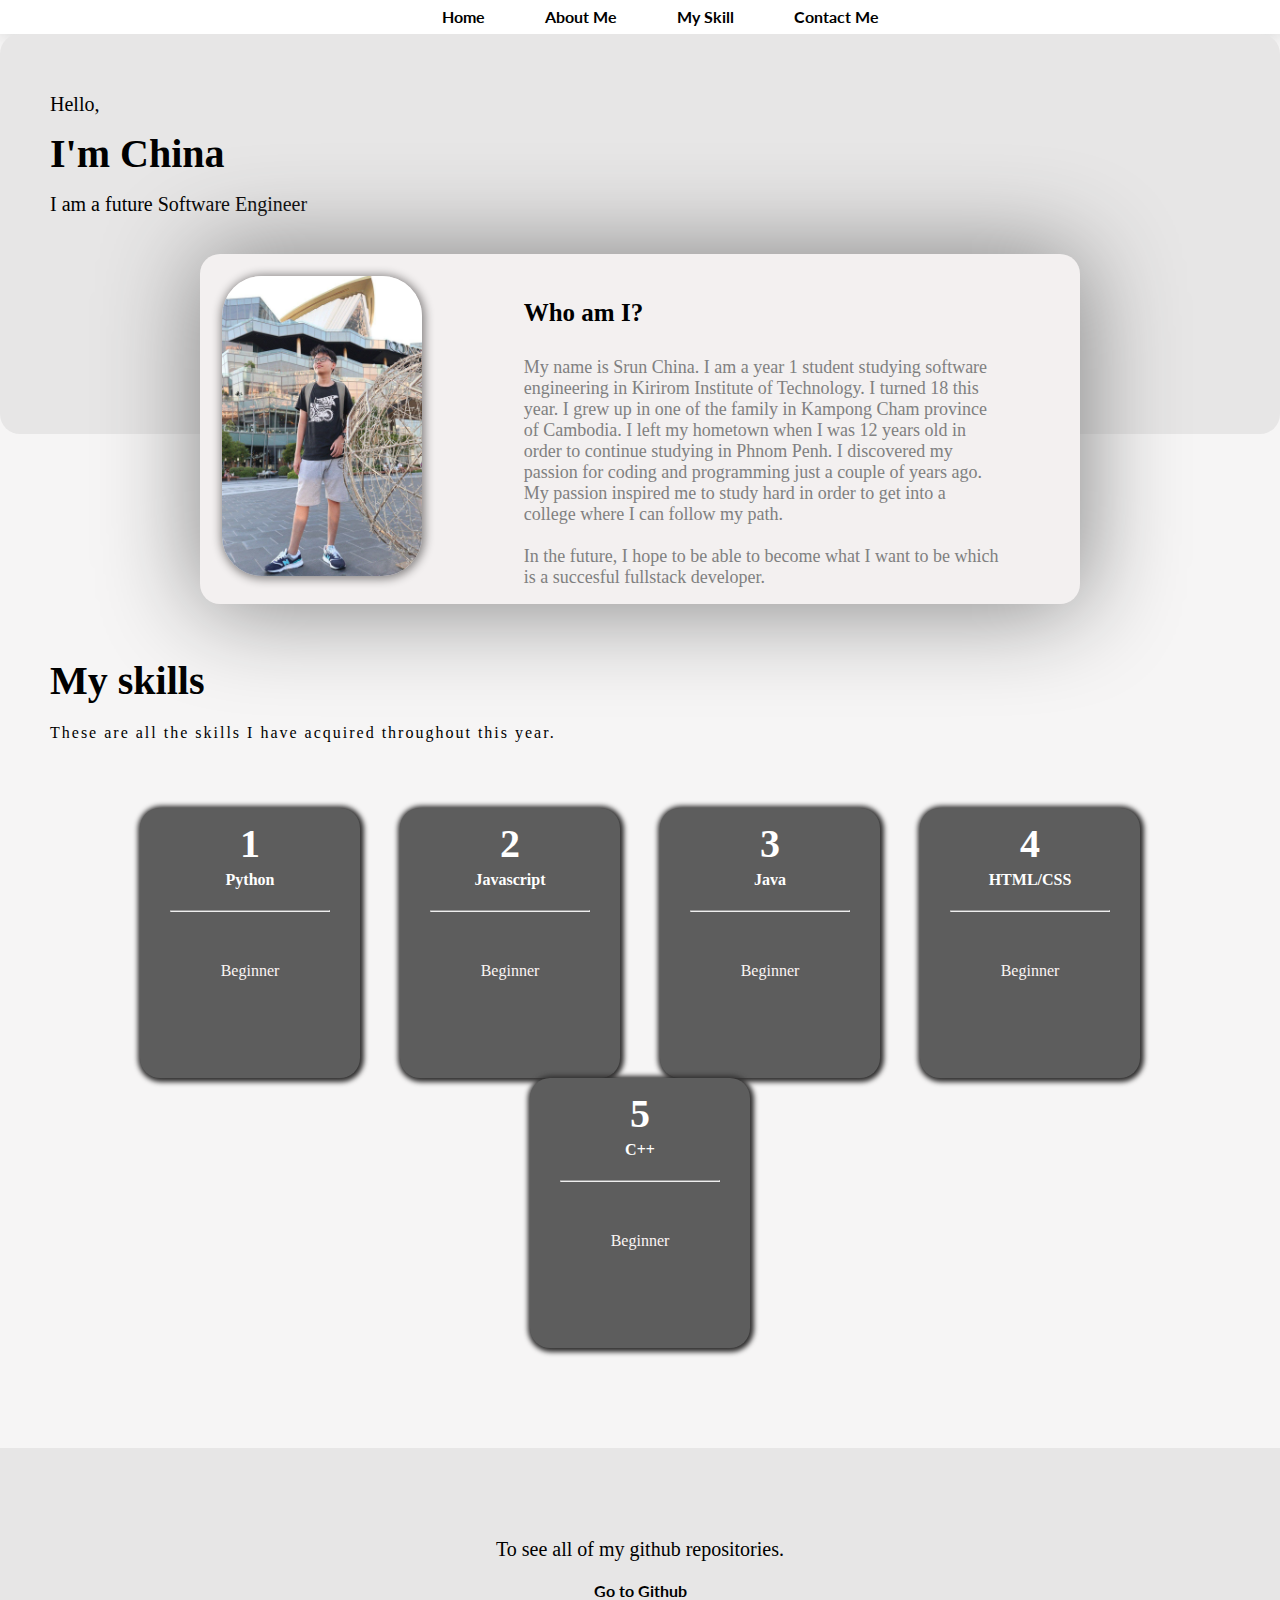
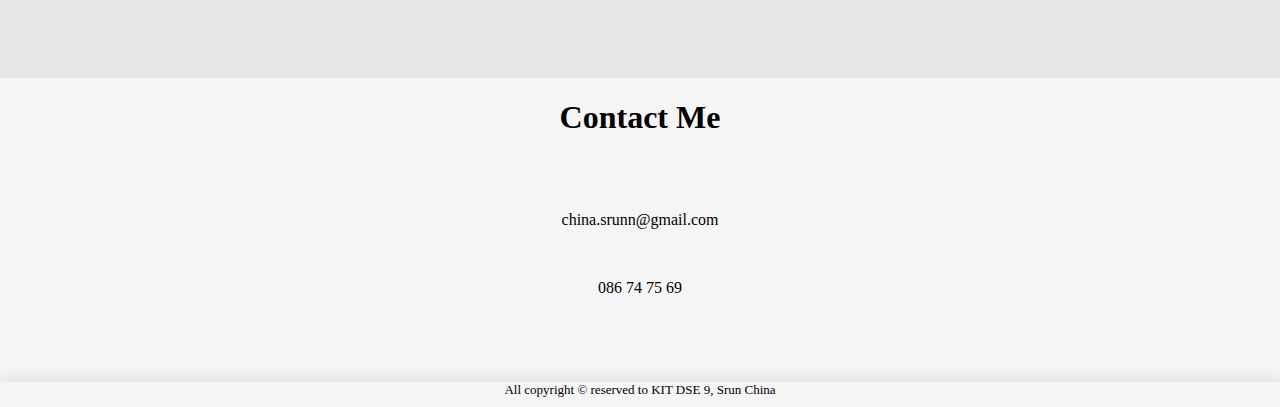
<file: index.html>
<!DOCTYPE html>
<html lang="en">
<head>
  <meta charset="UTF-8">
  <meta http-equiv="X-UA-Compatible" content="IE=edge">
  <meta name="viewport" content="width=device-width, initial-scale=1.0">
  <link rel="stylesheet" href="/style.css">
  <link rel="preconnect" href="https://fonts.googleapis.com">
  <!-- <link rel="preconnect" href="https://fonts.gstatic.com" crossorigin>
  <link href="https://fonts.googleapis.com/css2?family=Dongle:wght@300&display=swap" rel="stylesheet"> -->
  <link rel="preconnect" href="https://fonts.googleapis.com">
  <link rel="preconnect" href="https://fonts.gstatic.com" crossorigin>
  <link rel="stylesheet" href="https://pro.fontawesome.com/releases/v5.10.0/css/all.css" integrity="sha384-AYmEC3Yw5cVb3ZcuHtOA93w35dYTsvhLPVnYs9eStHfGJvOvKxVfELGroGkvsg+p" crossorigin="anonymous"/>
  <link href="https://fonts.googleapis.com/css2?family=Lato:wght@100&display=swap" rel="stylesheet">
  <title>China</title>
</head>
<body>
  <header>
    <section>
      <nav>
        <ul>
          <li><a href="index.html">Home</a></li>
          <li><a href="#about">About Me</a></li>
          <li><a href="#my-skill">My Skill</a></li>
          <li><a href="#contact">Contact Me</a></li>
        </ul>
      </nav>
      <div class="name">
        <p>Hello,</p>
        <p>I'm China</p>
        <p>I am a future Software Engineer</p>
      </div>
      <div class="about-me" id="about">
        <img src="/image/profile.jpg" alt="my pic">
        <div class="about-text">
          <p>Who am I?</p>
          <p>My name is Srun China. I am a year 1 student studying software engineering in Kirirom Institute of Technology. I turned 18 this year. I grew up in one of the family in Kampong Cham province of Cambodia. I left my hometown when I was 12 years old in order to continue studying in Phnom Penh. I discovered my passion for coding and programming just a couple of years ago. My passion inspired me to study hard in order to get into a college where I can follow my path. <br><br>In the future, I hope to be able to become what I want to be which is a succesful fullstack developer.</p>
        </div>
     </div>
    </section>
  </header>
  <main>
    <section>
      <div class="my-skill" id="my-skill">
        <h1>My skills</h1>
        <p>These are all the skills I have acquired throughout this year.</p>
        <div class="card-container">
          <div class="card">
            <h1>1</h1>
            <h4>Python</h4>
            <hr>
            <p>Beginner</p>
          </div>
          <div class="card">
            <h1>2</h1>
            <h4>Javascript</h4>
            <hr>
            <p>Beginner</p>
          </div>
          <div class="card">
            <h1>3</h1>
            <h4>Java</h4>
            <hr>
            <p>Beginner</p>
          </div>
          <div class="card">
            <h1>4</h1>
            <h4>HTML/CSS</h4>
            <hr>
            <p>Beginner</p>
          </div>
          <div class="card">
            <h1>5</h1>
            <h4>C++</h4>
            <hr>
            <p>Beginner</p>
          </div>
        </div>
      </div>
      <div class="next-page">
        <div class="next">
          <p>To see all of my github repositories.</p>
          <a href="https://github.com/china-srun" target="_blank"><p>Go to Github</p></a>
        </div>
      </div>
    </section>
  </main>
  <footer>
    <div class="footer" id="contact">
      <h1>Contact Me</h1>
      <div class="contact">
        <a href="https://www.facebook.com/chinaaaa.sr" target="_blank"><i class="fab fa-facebook fa-2x icon"></i></a>
        <a href="https://www.instagram.com/coochiiie2077/" target="_blank"><i class="fab fa-instagram fa-2x icon"></i></a>
        <a href="https://twitter.com/69bruh_" target="_blank"><i class="fab fa-twitter fa-2x icon"></i></a><br>
        <i class="fas fa-envelope fa-2x"></i>
        <p>china.srunn@gmail.com</p>
        <i class="fas fa-phone-alt fa-2x"></i>
        <p>086 74 75 69</p>
      </div><br>
    </div>
    <div class="copyright">
      <p>All copyright &copy reserved to KIT DSE 9, Srun China</p>
    </div>
  </footer>
</body>
</html>
</file>
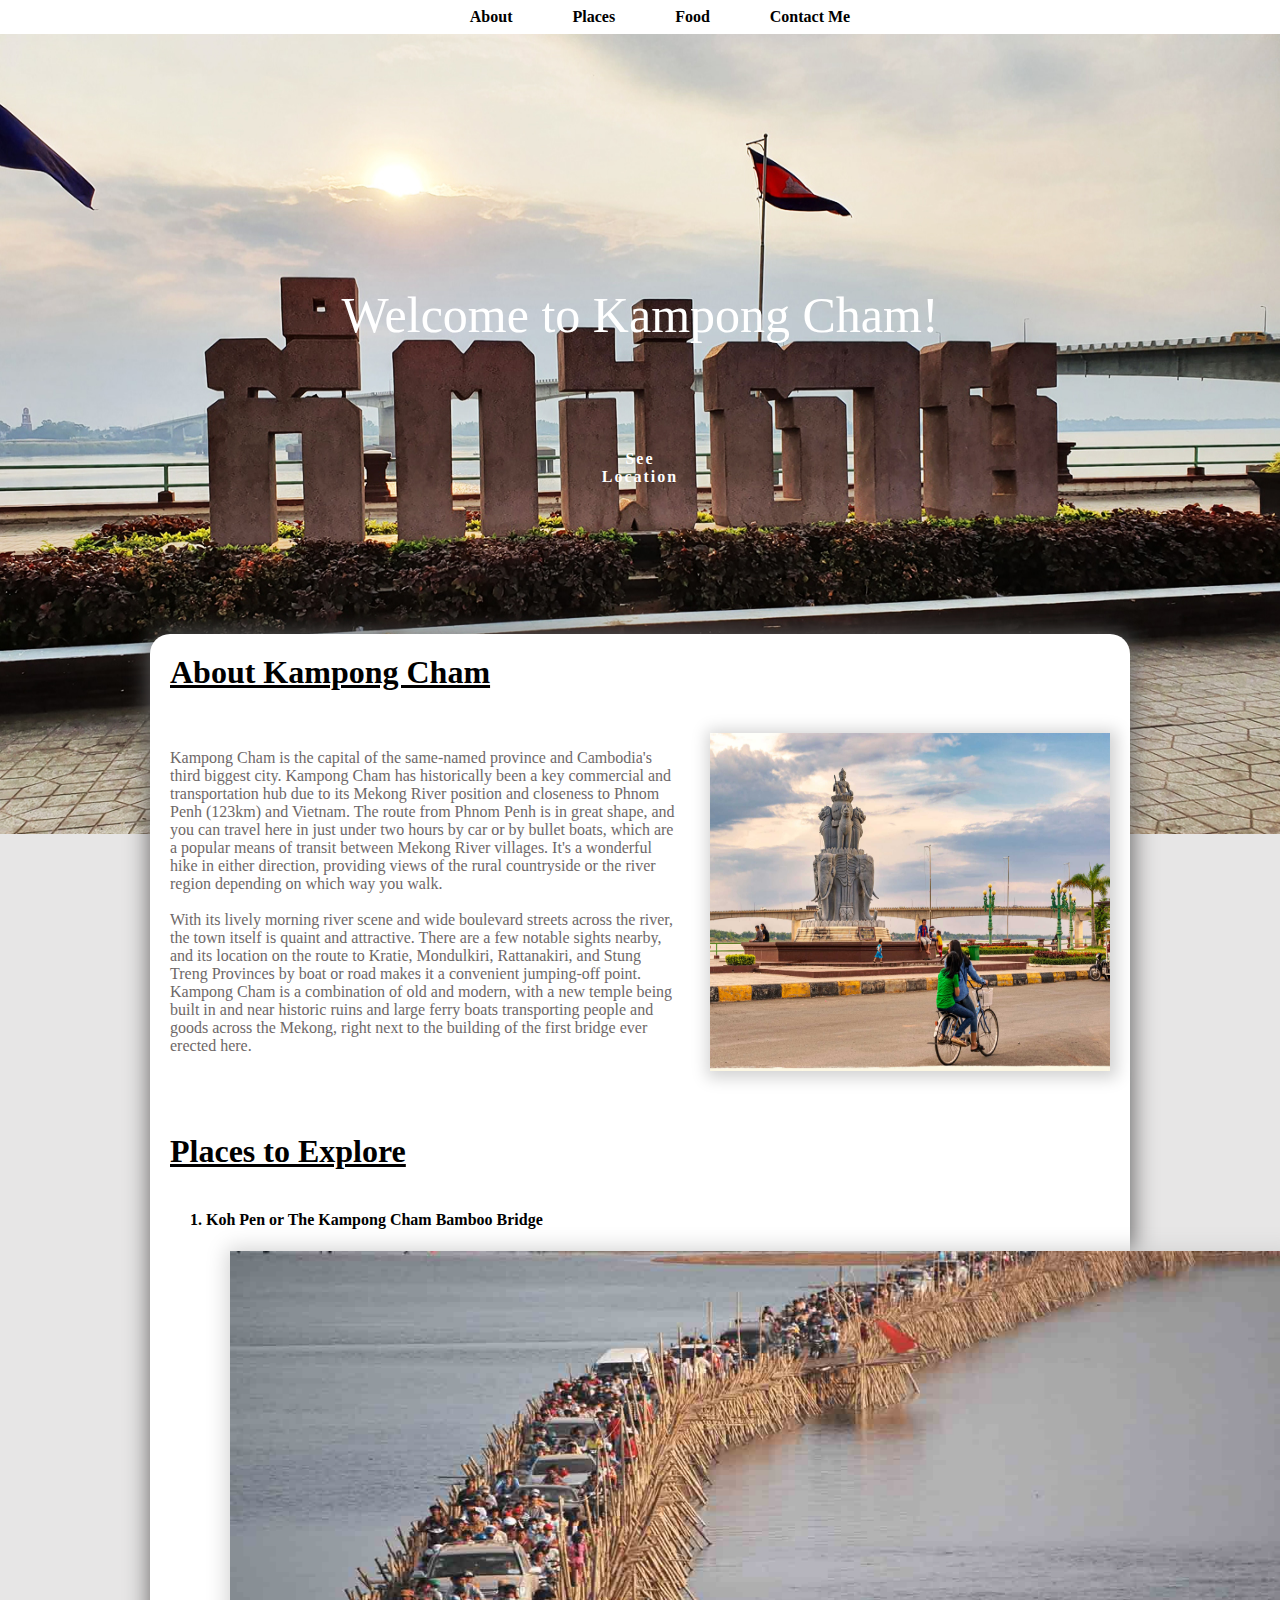
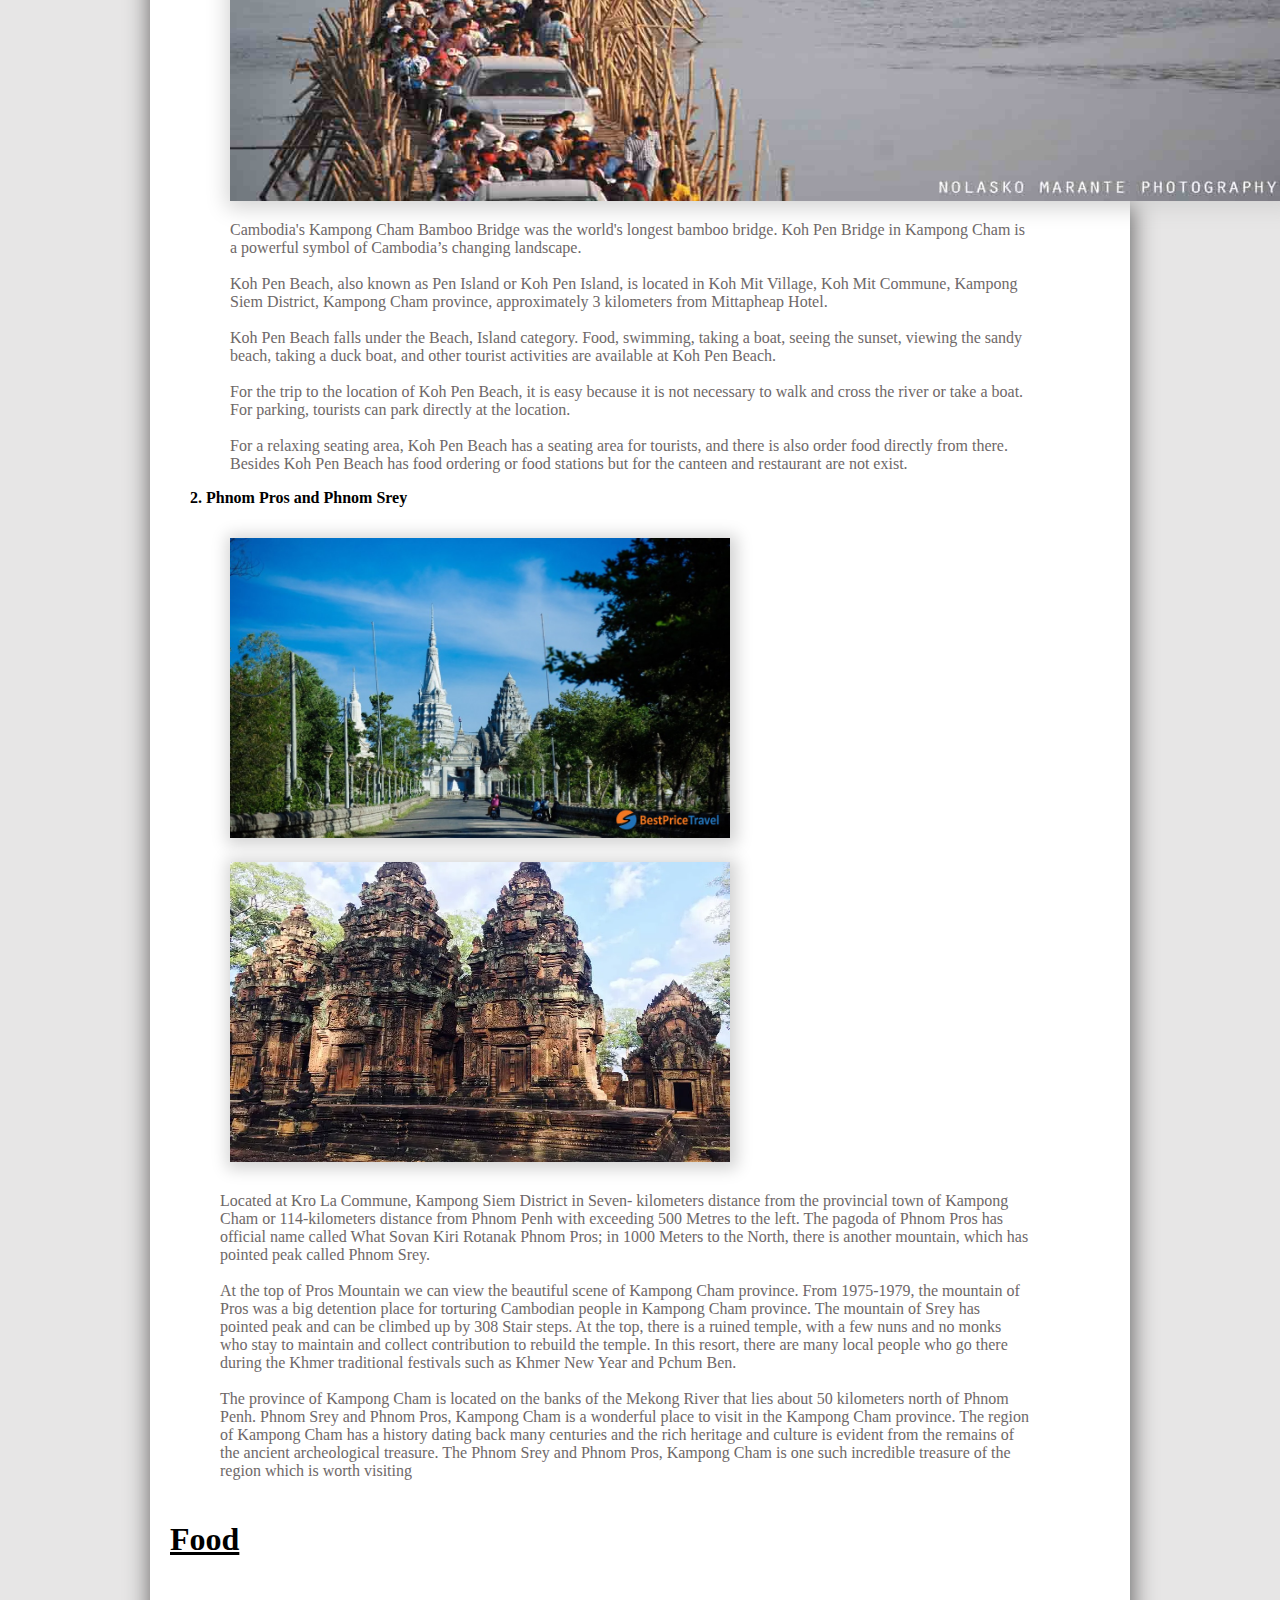
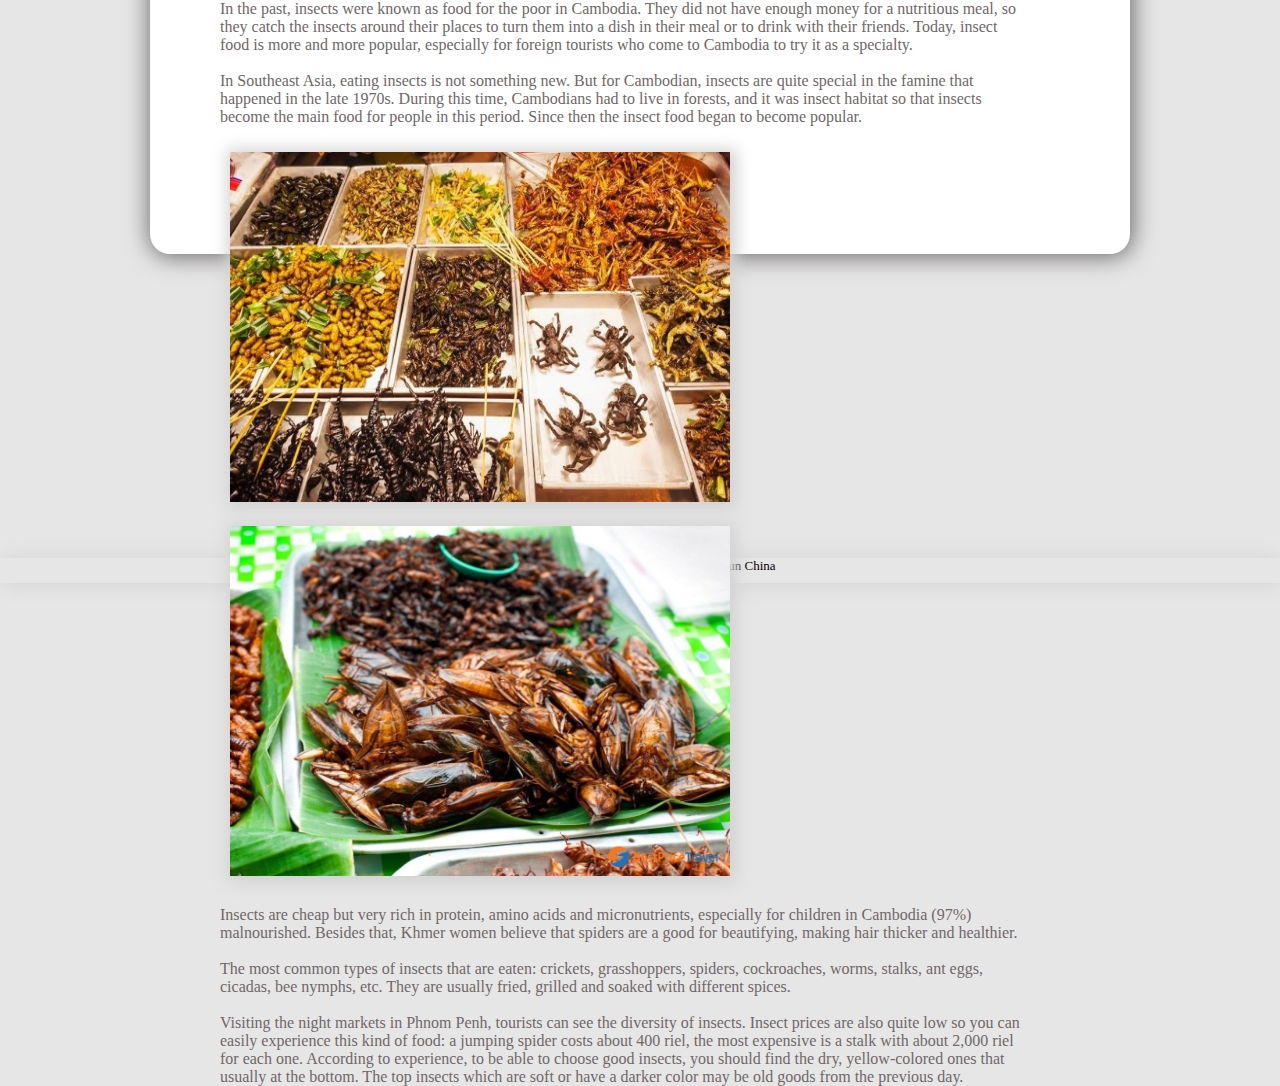
<file: hometown.html>
<!DOCTYPE html>
<html lang="en">
<head>
    <meta charset="UTF-8">
    <meta http-equiv="X-UA-Compatible" content="IE=edge">
    <meta name="viewport" content="width=device-width, initial-scale=1.0">
    <link rel="stylesheet" href="https://pro.fontawesome.com/releases/v5.10.0/css/all.css" integrity="sha384-AYmEC3Yw5cVb3ZcuHtOA93w35dYTsvhLPVnYs9eStHfGJvOvKxVfELGroGkvsg+p" crossorigin="anonymous"/>
    
    <title>Kampong Cham</title>
    <link rel="stylesheet" href="home-style.css">
</head>
<body>
    <header>
        <nav>
            <ul>
              <li><a href="#about">About</a></li>
              <li><a href="#place">Places</a></li>
              <li><a href="#food">Food</a></li>
              <li><a href="#footer">Contact Me</a></li>
            </ul>
          </nav>
        <div class="header-container">
            <img src="/hometown-pic/cover.jpg" alt="">
            <div class="header-text">
                <p>Welcome to Kampong Cham!</p>
            </div>
            <div class="location">
                <a href="https://www.google.com/maps/place/Krong+Kampong+Cham/@11.9896496,105.4194826,13z/data=!4m5!3m4!1s0x310c6a648a9f6931:0x3f4e5cee1b275bb4!8m2!3d11.9924294!4d105.4645408" target="_blank"><p>See Location</p></a>
            </div>
        </div>
    </header>
    <main>
        <section>
            <div class="body-container">
                <h1 id="about">About Kampong Cham</h1>
                <div class="about-place">
                    <p>Kampong Cham is the capital of the same-named province and Cambodia's third biggest city. Kampong Cham has historically been a key commercial and transportation hub due to its Mekong River position and closeness to Phnom Penh (123km) and Vietnam. The route from Phnom Penh is in great shape, and you can travel here in just under two hours by car or by bullet boats, which are a popular means of transit between Mekong River villages. It's a wonderful hike in either direction, providing views of the rural countryside or the river region depending on which way you walk. <br><br>With its lively morning river scene and wide boulevard streets across the river, the town itself is quaint and attractive. There are a few notable sights nearby, and its location on the route to Kratie, Mondulkiri, Rattanakiri, and Stung Treng Provinces by boat or road makes it a convenient jumping-off point. Kampong Cham is a combination of old and modern, with a new temple being built in and near historic ruins and large ferry boats transporting people and goods across the Mekong, right next to the building of the first bridge ever erected here.</p>
                    <img src="/hometown-pic/about-pic.jpg" alt="">
                </div>
                <h1  id="place">Places to Explore</h1>
                <div class="places">
                    <h4>1. Koh Pen or The Kampong Cham Bamboo Bridge </h4>
                    <div class="kohpen">
                        <img src="/hometown-pic/koh-pen.jpg" alt="">
                        <p>Cambodia's Kampong Cham Bamboo Bridge was the world's longest bamboo bridge.
                            Koh Pen Bridge in Kampong Cham is a powerful symbol of Cambodia’s changing landscape.<br><br>
                            Koh Pen Beach, also known as Pen Island or Koh Pen Island, is located in Koh Mit Village, Koh Mit Commune, Kampong Siem District, Kampong Cham province, approximately 3 kilometers from Mittapheap Hotel.<br><br>
                            Koh Pen Beach falls under the Beach, Island category. Food, swimming, taking a boat, seeing the sunset, viewing the sandy beach, taking a duck boat, and other tourist activities are available at Koh Pen Beach.<br><br>
                            For the trip to the location of Koh Pen Beach, it is easy because it is not necessary to walk and cross the river or take a boat. For parking, tourists can park directly at the location.<br><br>
                            For a relaxing seating area, Koh Pen Beach has a seating area for tourists, and there is also order food directly from there. Besides Koh Pen Beach has food ordering or food stations but for the canteen and restaurant are not exist.
                        </p>
                    </div>
                    <h4>2. Phnom Pros and Phnom Srey</h4>
                    <div class="pps">
                        <img src="/hometown-pic/pps.jpg" alt="">
                        <img src="/hometown-pic/pps1.webp" alt="">
                        <p>Located at Kro La Commune, Kampong Siem District in Seven- kilometers distance from the provincial town of Kampong Cham or 114-kilometers distance from Phnom Penh with exceeding 500 Metres to the left.
                             The pagoda of Phnom Pros has official name called What Sovan Kiri Rotanak Phnom Pros; in 1000 Meters to the North, there is another mountain, which has pointed peak called Phnom Srey.<br><br>
                             At the top of Pros Mountain we can view the beautiful scene of Kampong Cham province. From 1975-1979, the mountain of Pros was a big detention place for torturing Cambodian people in Kampong Cham province. The mountain of Srey has pointed peak and can be climbed up by 308 Stair steps. At the top, there is a ruined temple, with a few nuns and no monks who stay to maintain and collect contribution to rebuild the temple. In this resort, there are many local people who go there during the Khmer traditional festivals such as Khmer New Year and Pchum Ben.<br><br>
                             The province of Kampong Cham is located on the banks of the Mekong River that lies about 50 kilometers north of Phnom Penh. Phnom Srey and Phnom Pros, Kampong Cham is a wonderful place to visit in the Kampong Cham province. The region of Kampong Cham has a history dating back many centuries and the rich heritage and culture is evident from the remains of the ancient archeological treasure. The Phnom Srey and Phnom Pros, Kampong Cham is one such incredible treasure of the region which is worth visiting
                            </p>
                    </div>
                </div>
                <h1 id="food">Food</h1>
                <div class="food">
                    <p>
                        In the past, insects were known as food for the poor in Cambodia. They did not have enough money for a nutritious meal, so they catch the insects around their places to turn them into a dish in their meal or to drink with their friends. Today, insect food is more and more popular, especially for foreign tourists who come to Cambodia to try it as a specialty.<br><br>
                        In Southeast Asia, eating insects is not something new. But for Cambodian, insects are quite special in the famine that happened in the late 1970s. During this time, Cambodians had to live in forests, and it was insect habitat so that insects become the main food for people in this period. Since then the insect food began to become popular.
                    </p>
                    <img src="/hometown-pic/insect1.jpg" alt="">
                    <img src="/hometown-pic/insect2.jpg" alt="">
                    <p>
                        Insects are cheap but very rich in protein, amino acids and micronutrients, especially for children in Cambodia (97%) malnourished. Besides that, Khmer women believe that spiders are a good for beautifying, making hair thicker and healthier.<br><br>
                        The most common types of insects that are eaten: crickets, grasshoppers, spiders, cockroaches, worms, stalks, ant eggs, cicadas, bee nymphs, etc. They are usually fried, grilled and soaked with different spices.<br><br>
                        Visiting the night markets in Phnom Penh, tourists can see the diversity of insects. Insect prices are also quite low so you can easily experience this kind of food: a jumping spider costs about 400 riel, the most expensive is a stalk with about 2,000 riel for each one. According to experience, to be able to choose good insects, you should find the dry, yellow-colored ones that usually at the bottom. The top insects which are soft or have a darker color may be old goods from the previous day.
                    </p>
                </div>
            </div>
        </section>
    </main>
    <footer>
        <div class="footer" id="footer">
            <h1>Contact Me</h1>
            <div class="contact">
              <a href="https://www.facebook.com/chinaaaa.sr" target="_blank"><i class="fab fa-facebook fa-2x icon"></i></a>
              <a href="https://www.instagram.com/coochiiie2077/" target="_blank"><i class="fab fa-instagram fa-2x icon"></i></a>
              <a href="https://twitter.com/69bruh_" target="_blank"><i class="fab fa-twitter fa-2x icon"></i></a><br>
              <i class="fas fa-envelope fa-2x"></i>
              <p>china.srunn@gmail.com</p>
              <i class="fas fa-phone-alt fa-2x"></i>
              <p>086 74 75 69</p>
            </div><br>
          </div>
          <div class="copyright">
            <p>All copyright &copy reserved to KIT DSE 9, Srun China</p>
          </div>
    </footer>
</body>
</html>
</file>
<file: style.css>
body {
    background-color: #f6f5f5;
    margin: 0px;
    padding: 0px;
    font-family: Garamond, serif;
}


nav {
    display: flex;
    justify-content: space-evenly;
    align-items: center;
    height: 30px;
    background-color: #FFFFFF;
    box-shadow: lightgray 1px 1px 20px;
    padding: 2px;

}

ul{
    list-style-type: none;
}

a{
    text-decoration: none;
    font-family: 'Lato', sans-serif;
    font-weight: bold;
    color: black;
}
a:hover{
    color: #DD4124;
}

nav ul {
    display: flex;
}

nav ul li a{
    margin: 30px;
}


.name{
  border-radius: 20px;
  background-color: #e7e6e6;
  height: 380px;
  font-family: Garamond, serif;
  padding-top: 20px;
  position: absolute;
  width: 100%;
}

.name p:nth-child(1){
  font-size: 20px;
}

.name p:nth-child(2){
  font-size: 40px;
  font-weight: bold;
}

.name p:nth-child(3){
  font-size: 20px;
}

.name p{
  line-height: 0px;
  margin: 50px;
}

.about-me{
  border-radius: 20px;
  height: 350px;
  background-color: rgb(243, 240, 240);
  margin-right: 200px;
  margin-left: 200px;
  box-shadow: gray 1px 1px 100px 1px;
  position: relative;
  margin-top: 220px;
  display: flex;
  flex-direction: row;
}


.about-me img{
  width: 380px;
  height: 300px;
  margin: 22px;
  border-radius: 40px;
  box-shadow: rgb(133, 130, 130) 1px 1px 10px 2px;
}

.about-text{
  font-family: Garamond, serif;
  padding-top: 20px;
  padding-left: 80px;
  padding-right: 80px;
}

.about-me p:nth-child(1){
  font-weight: bold;
  font-size: 25px;
}

.about-text p:nth-child(2){
  margin-top: 30px;
  color: gray;
  font-size: 18px;
}

.my-skill{
  display: flex;
  flex-direction: column;
  margin: 50px;
}

.my-skill h1{
  font-size: 40px;
  line-height: 0px;
}

.my-skill > p{
  letter-spacing: 2px;
}
.card-container{
  text-align: center;
  display: flex;
  flex-direction: row;
  justify-content: space-evenly;
  margin: 50px;
  flex-wrap: wrap;
}

.card{
  border-radius: 20px;
  color: white;
  background-color: #5d5d5d;
  width: 200px;
  height: 250px;
  box-shadow: rgb(47, 46, 46) 1px 1px 5px 3px;
  padding: 10px;
}

.card hr{
  margin: 20px;
}

.card > p{
  margin-top: 50px;
  color: rgb(251, 245, 245);
}

.next-page{
  background-color: #e7e6e6;
  height: 230px;
  width: 100%;
  color: white;
}

.next > p{
  font-size: 20px;
  color: black;
  text-align: center;
  padding-top: 90px;
}

.next > a{
  color: black;
  text-align: center;
}

.next a:hover{
  color: #DD4124;
}

.footer{
  height: 270px;
  text-align: center;
}

.icon{
  color: black;
}

.icon:hover{
  color:#DD4124
}

.contact i{
  width: 30px;
  margin: 10px;
  margin-top: 1px;
}

.copyright{
  text-align: center;
  height: 25px;
  box-shadow: lightgray 1px 1px 20px;
  font-size: 13px;
}
</file>
<file: home-style.css>
body{
    font-family: Garamond, serif;
    background-color: #e7e6e6;
    margin: 0px;
    padding: 0px;
}

nav {
    display: flex;
    justify-content: space-evenly;
    align-items: center;
    height: 30px;
    background-color: #FFFFFF;
    box-shadow: lightgray 1px 1px 20px;
    padding: 2px;
}

ul{
    list-style-type: none;
}

a{
    text-decoration: none;
    font-weight: bold;
    color: black;
}
a:hover{
    color: #DD4124;
}

nav ul {
    display: flex;
}

nav ul li a{
    margin: 30px;
}


.back a{
    text-decoration: none;
    color: black;
    letter-spacing: 1px;
}

.back a:hover{
    color: #DD4124;
}

.header-container img{
    height: 800px;
    width: 100%;
}

.header-container{
    position: absolute;
    width: 100%;
    text-align: center;
    color: white;
}

.header-text{
    position: absolute;
    top: 35%;
    left: 50%;
    transform: translate(-50%, -50%); /*moves an element form its current position (X-axis and Y-axis) */
    font-size: 50px;
}

.back{
    position: absolute;
    top: 8px;
    left: 16px;
    font-size: 25px;
}

.back a{
    text-decoration: none;
    color: black;
}

.location{
    position: absolute;
    top: 53%;
    left: 50%;
    transform: translate(-50%, -50%);

}

.location a{
    text-decoration: none;
    color: rgb(255, 254, 254);
}

.location p{
    letter-spacing: 2px;
    width: 100px;
    height: 20px;
}

.location a:hover{
    color: #DD4124;
}

.body-container{
    height: 2820px;
    background-color: white;
    position: relative;
    margin-left: 150px;
    margin-right: 150px;
    margin-top: 600px;
    border-radius: 20px;
    box-shadow: rgb(98, 97, 97) 1px 1px 25px 1px;
}

.body-container h1{
    padding: 20px;
    text-decoration: underline;
}


.about-place{
    color: rgb(110, 104, 104);
    display: flex;
    flex-direction: row;
    justify-content:space-around;
    padding: 20px;
    padding-top: 1px;
}

.about-place img{
    width: 400px;
    box-shadow: lightgray 2px 2px 15px 5px;
    margin-left: 30px;
}


.places>h4{
    margin-left: 40px;
    margin-top: 1px;
}

.kohpen{
    padding-left: 80px;
}

.kohpen img{
    height: 550px;
    width: 1060px;
    box-shadow: lightgray 2px 2px 20px 5px;
}

.kohpen p{
    margin-right: 100px;
    color: rgb(110, 104, 104);
}

.pps{
    padding-left: 70px;
}
.pps img{
    box-shadow: lightgray 2px 2px 15px 5px;
    margin: 10px;
    height: 300px;
    width: 500px;
}

.pps p{
    color: rgb(110, 104, 104);
    padding-right: 100px;
    padding-left: 0px;
}

.food{
    color: rgb(110, 104, 104);
    margin-left: 70px;
    margin-right: 100px;
}

.food img{
    box-shadow: lightgray 2px 2px 15px 5px;
    width: 500px;
    height: 350px;
    margin: 10px;
}


.footer{
    height: 270px;
    text-align: center;
}
  
.contact i{
    width: 30px;
    margin: 10px;
    margin-top: 1px;
}
  
.copyright{
    text-align: center;
    height: 25px;
    box-shadow: lightgray 1px 1px 20px;
    font-size: 13px;
}

.icon{
    color: black;
}

.icon:hover{
    color:#DD4124
}
</file>
